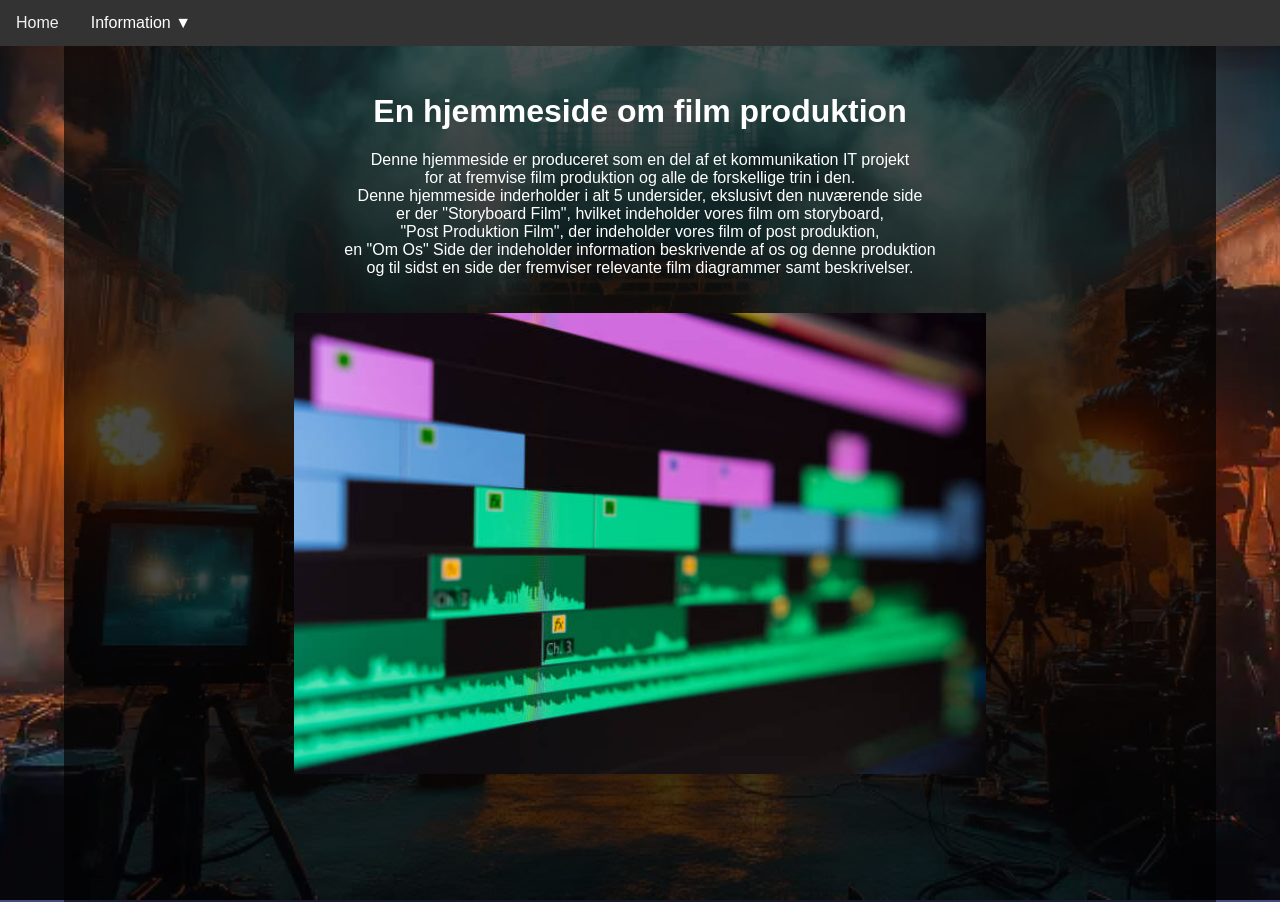
<file: index.html>
<!DOCTYPE html>
<html lang="en">
<head>
  <meta charset="utf-8">
  <meta name="viewport" content="width=device-width, initial-scale=1">
  <title>Film Production Site</title>
  <link rel="stylesheet" href="Stylesheet.css">
</head>
<body>
<div class="navbar">
  <a href="Index.html">Home</a>
  <div class="dropdown">
    <button class="dropbtn">Information ▼
      <i class="fa fa-caret-down"></i>
    </button>
    <div class="dropdown-content">
      <a href="Films.html">Story Board Film</a>
      <a href= "Films2.html"> Post Produktion Film</a>
      <a href="Diagrams.html">Diagrammer</a>
      <a href="About.html">Om os</a>
    </div>
  </div>
</div>

<div class="column">
  <h1>En hjemmeside om film produktion</h1>
  <p1>Denne hjemmeside er produceret som en del af et kommunikation IT projekt 
    <br>
    for at fremvise film produktion og alle de forskellige trin i den.
  <br>
    Denne hjemmeside inderholder i alt 5 undersider, ekslusivt den nuværende side
    <br>
    er der "Storyboard Film", hvilket indeholder vores film om storyboard, 
    <br> 
    "Post Produktion Film", der indeholder vores film of post produktion,
    <br>
    en "Om Os" Side der indeholder information beskrivende af os og denne produktion
    <br> 
    og til sidst en side der fremviser relevante film diagrammer samt beskrivelser.
</p1>
  <br><br>
  <img src="video-editing-software-close-up.png" 
  alt="A Random Court Case Movie Poster" style="width:60%;height:auto;">
</div>

<div class="parallax"></div>



</body>
</html>
</file>
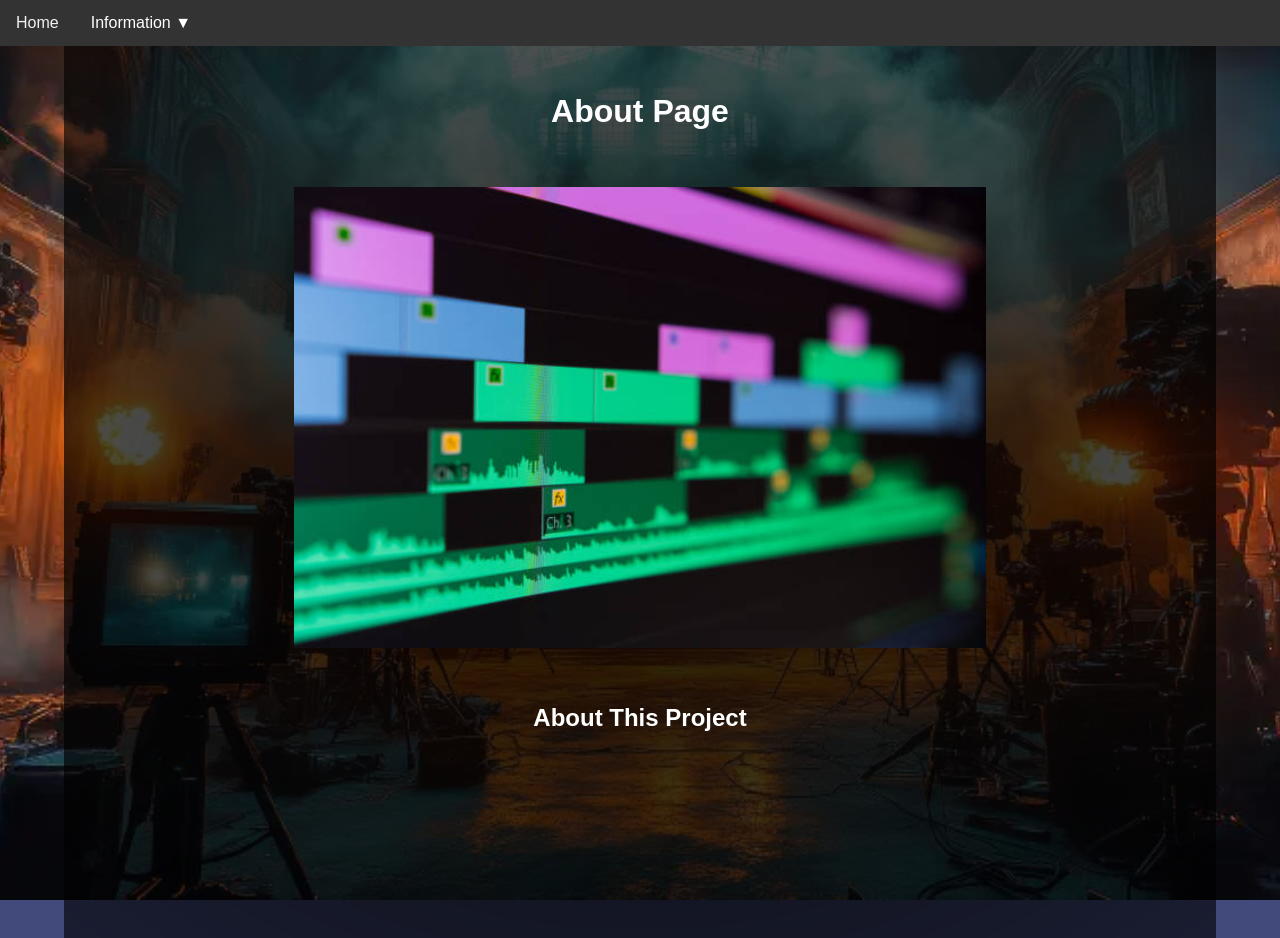
<file: About.html>
<!DOCTYPE html>
<html lang="en">
<head>
  <meta charset="utf-8">
  <meta name="viewport" content="width=device-width, initial-scale=1">
  <title>Film Production Site: About</title>
  <link rel="stylesheet" href="Stylesheet.css">
</head>
<body>
<div class="navbar">
  <a href="Index.html">Home</a>
  <div class="dropdown">
    <button class="dropbtn">Information ▼
      <i class="fa fa-caret-down"></i>
    </button>
    <div class="dropdown-content">
      <a href="Films.html">Story Board Film</a>
      <a href= "Films2.html"> Post Produktion Film</a>
      <a href="Diagrams.html">Diagrammer</a>
      <a href="About.html">Om os</a>
    </div>
  </div>
</div>

<div class="column">
  <h1>About Page</h1>
  <br><br>
  <img src="video-editing-software-close-up.png" 
  alt="A Random Court Case Movie Poster" style="width:60%;height:auto;">
  <br><br>
  <h2>About This Project</h2>
  <br>
  <h2></h2>
</div>

<div class="parallax"></div>



</body>
</html>
</file>
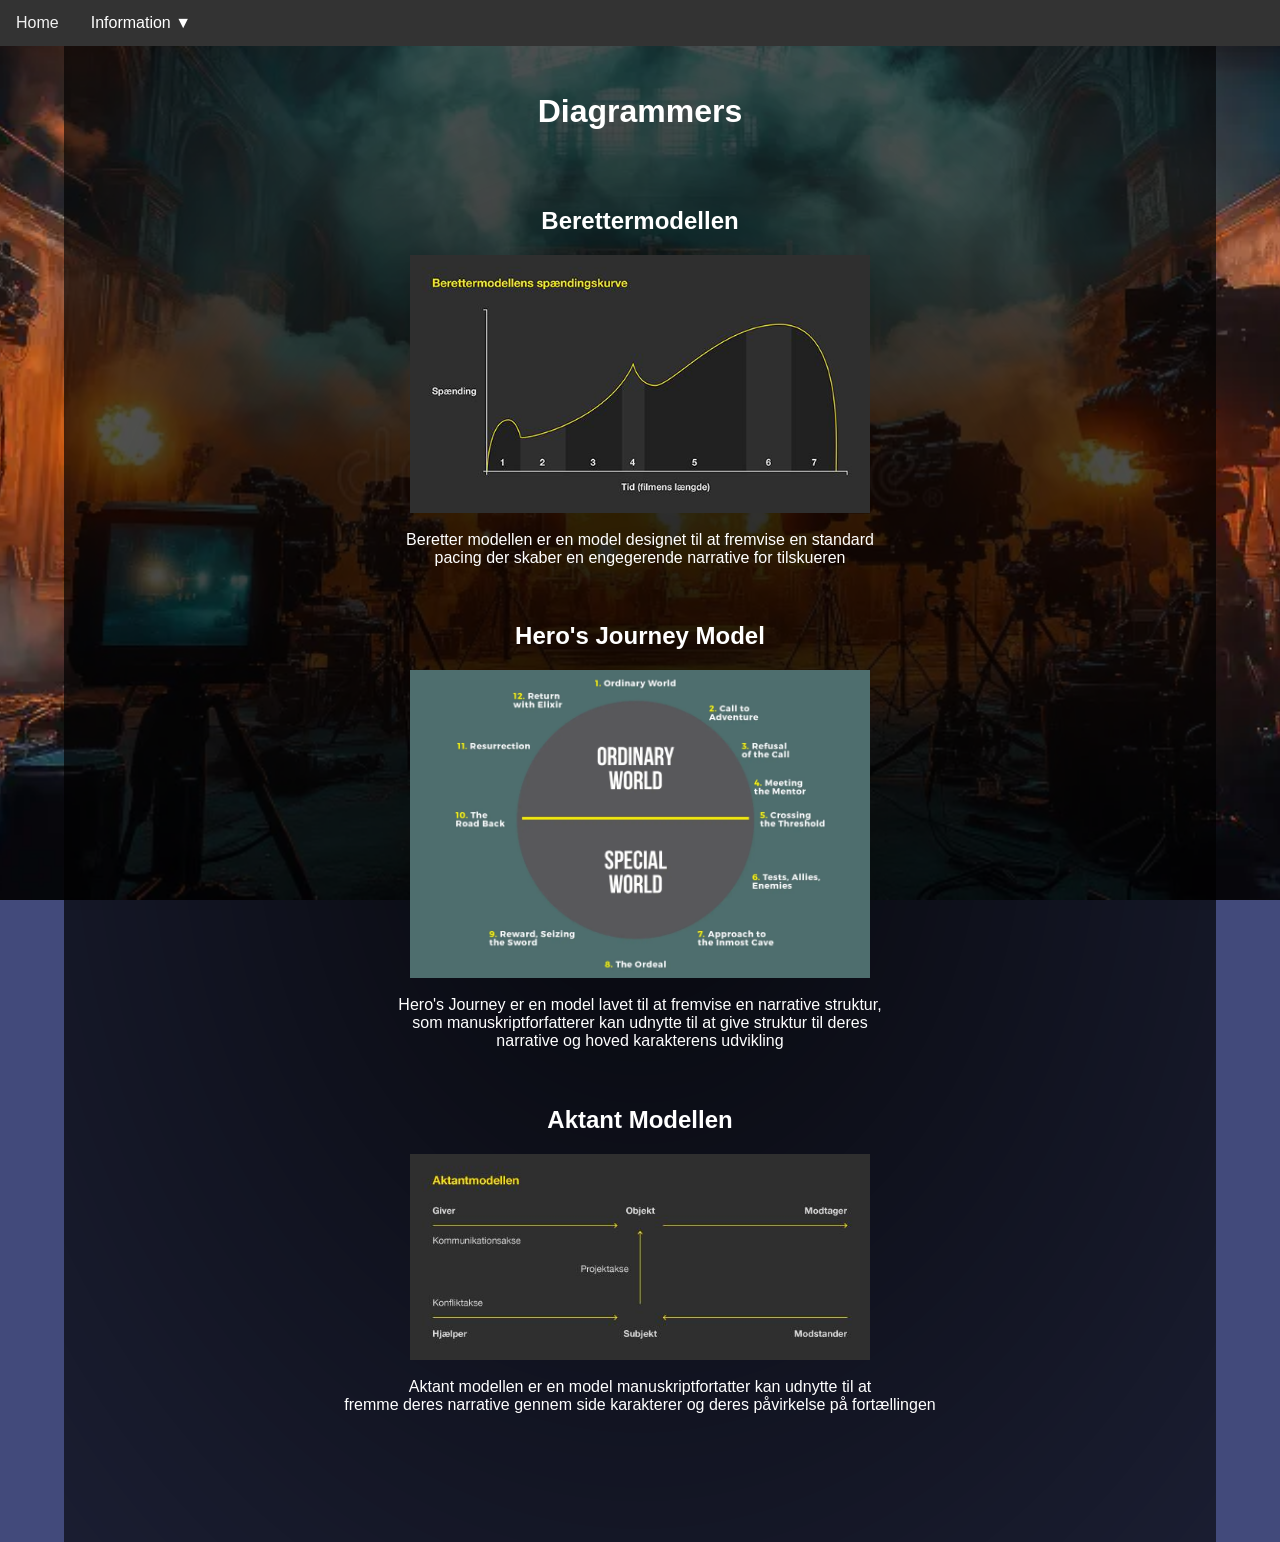
<file: Diagrams.html>
<!DOCTYPE html>
<html lang="en">
<head>
  <meta charset="utf-8">
  <meta name="viewport" content="width=device-width, initial-scale=1">
  <title>Film Production Site: Diagrams</title>
  <link rel="stylesheet" href="Stylesheet.css">
</head>
<body>
<div class="navbar">
  <a href="Index.html">Home</a>
  <div class="dropdown">
    <button class="dropbtn">Information ▼
      <i class="fa fa-caret-down"></i>
    </button>
    <div class="dropdown-content">
      <a href="Films.html">Story Board Film</a>
      <a href= "Films2.html"> Post Produktion Film</a>
      <a href="Diagrams.html">Diagrammer</a>
      <a href="About.html">Om os</a>
    </div>
  </div>
</div>

<div class="column">
  <h1>Diagrammers</h1>
  <br><br>
  <h2>Berettermodellen</h2>
  <img src="berettermodel_spaendingskurve.png" 
  alt="Diagram af BeretterModellen" style="width:40%;height:auto;">
  <br>
  <p1>Beretter modellen er en model designet til at fremvise en standard 
    <br>
    pacing der skaber en engegerende narrative for tilskueren</p1>
  <br><br>
    <h2>Hero's Journey Model</h2>
  <img src="Heros-Journey.png"
  alt="Diagram af Hero's Journey" style="width:40%;height:auto;">
  <br>
  <p1>Hero's Journey er en model lavet til at fremvise en narrative struktur, 
    <br>
    som manuskriptforfatterer kan udnytte til at give struktur til deres 
    <br>
    narrative og hoved karakterens udvikling </p1>
  <br><br>
    <h2>Aktant Modellen</h2>
  <img src="aktantmodel_1.png"
  alt="Diagram af Aktantmodellen" style="width:40%;height:auto;">
  <br>
  <p1> Aktant modellen er en model manuskriptfortatter kan udnytte til at 
    <br>
    fremme deres narrative gennem side karakterer og deres påvirkelse på fortællingen 
  </p1>
</div>

<div class="parallax"></div>



</body>
</html>
</file>
<file: Stylesheet.css>
body {
  background-color: #424a7b;
  margin: 0; /* ensure no default page gap */
  font-family: Arial, Helvetica, sans-serif;
}

/* parallax image sits behind page content */
.parallax {
  /* The image used */
  background-image: url("MovieSet.png");

  /* cover the viewport and stay fixed behind content */
  position: fixed;
  inset: 0;
  width: 100%;
  height: 100vh;
  z-index: -1;

  background-position: center;
  background-repeat: no-repeat;
  background-size: cover;
}

.navbar {
    overflow: hidden;
    background-color: #333;
}

.navbar a {
    float: left;
    display: block;
    color: #f2f2f2;
    text-align: center;
    padding: 14px 16px;
    text-decoration: none;
}

.dropdown {
  float: left;
  overflow: hidden;
}

.dropdown .dropbtn {
  font-size: 16px;  
  border: none;
  outline: none;
  color: rgb(255, 255, 255);
  padding: 14px 16px;
  background-color: inherit;
  font-family: inherit;
  margin: 0;
}

.navbar a:hover, .dropdown:hover .dropbtn {
  background-color: #424a7b;
}

.dropdown-content {
  display: none;
  position: absolute;
  background-color: #424a7b;
  min-width: 160px;
  box-shadow: 0px 8px 16px 0px rgba(0,0,0,0.2);
  z-index: 0;
}

.dropdown:hover .dropdown-content {
  display: block;
}

.column{
    width: 90%;      /* width of the column */
    margin-left: auto;     /* center horizontally and add vertical spacing */
    margin-right: auto;
    padding-top: 2%;
    padding-bottom: 10%;
    /* optional visual styling */
    background: radial-gradient(rgba(0, 0, 0, 0.9), rgba(0, 0, 0, 0.6));
    color: #fff;

    /* center content inside the column */
    display: flex;
    flex-direction: column;
    align-items: center;   /* horizontal center of children */
    justify-content: center;/* vertical centering if you give the column a height */
    text-align: center;    /* center text */
}

.p {
  position: fixed;
}

.redirect {
  background: linear-gradient(90deg, blue, red);
  border-style: solid;
  padding: 10px;
  border-radius: 10px;
}
</file>
